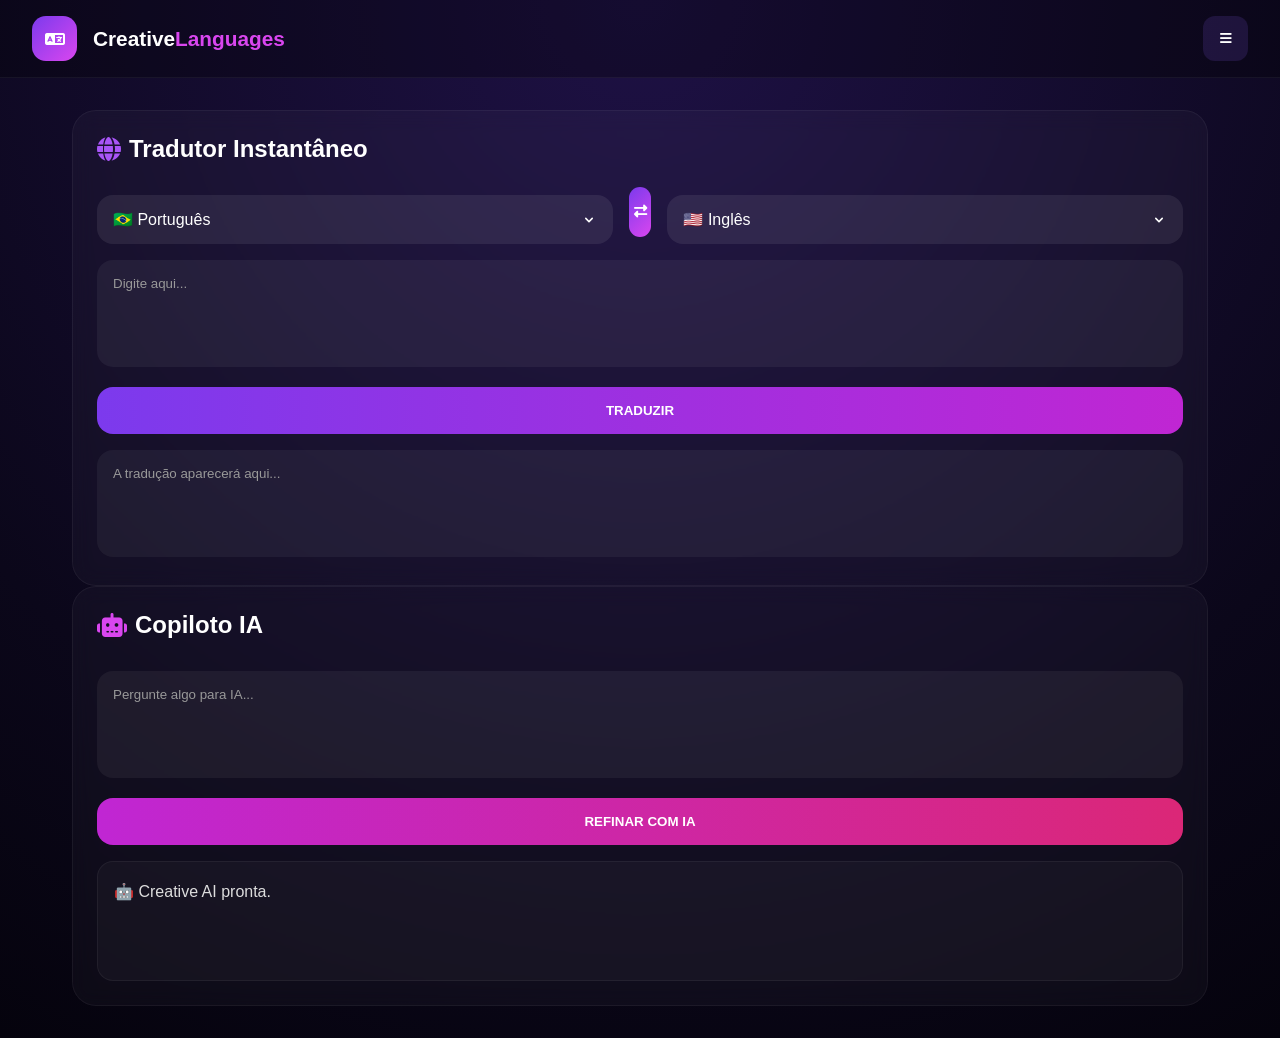
<file: index.html>
<!DOCTYPE html>
<html lang="pt-BR">
<head>
  <meta charset="UTF-8">
  <meta name="viewport" content="width=device-width, initial-scale=1.0">
  <title>Creative Languages</title>
  <link rel="stylesheet" href="https://cdnjs.cloudflare.com/ajax/libs/font-awesome/6.5.1/css/all.min.css">
  <link rel="stylesheet" href="style.css">
</head>
<body>

  <!-- NAVBAR -->
  <nav class="navbar">
    <div onclick="showTab('home')" class="logo-container">
      <div class="logo-icon"><i class="fas fa-language"></i></div>
      <span class="logo-text">Creative<span>Languages</span></span>
    </div>
    <button onclick="toggleMenu()" class="menu-toggle"><i class="fas fa-bars"></i></button>

    <div id="sideMenu" class="side-menu">
      <button onclick="toggleMenu()" class="close-menu"><i class="fas fa-times"></i></button>
      <button onclick="showTab('home')" class="menu-btn"><i class="fas fa-home"></i> Início</button>
      <button onclick="showTab('perfil')" class="menu-btn"><i class="fas fa-user"></i> Perfil</button>
      <button onclick="showTab('comunidade')" class="menu-btn"><i class="fas fa-users"></i> Comunidade</button>
      <button onclick="showTab('atividades')" class="menu-btn"><i class="fas fa-tasks"></i> Atividades</button>
      <button onclick="showTab('voz'); iniciarDetectarVoz();" class="menu-btn"><i class="fas fa-microphone"></i> Detectar Voz</button>
    </div>
  </nav>

  <div id="menuOverlay" onclick="toggleMenu()" class="overlay"></div>

  <main class="container">

    <!-- HOME -->
    <div id="tab-home" class="tab-content active-grid grid-layout">
      <!-- TRADUTOR -->
      <div class="glass-card">
        <h2 class="card-title"><i class="fas fa-globe purple-icon"></i> Tradutor Instantâneo</h2>
        <div class="lang-selector-group">
          <select id="fromLang">
            <option value="pt">🇧🇷 Português</option>
            <option value="en">🇺🇸 Inglês</option>
            <option value="es">🇪🇸 Espanhol</option>
            <option value="fr">🇫🇷 Francês</option>
          </select>
          <button onclick="swapLanguages()" class="swap-btn"><i class="fas fa-exchange-alt"></i></button>
          <select id="toLang">
            <option value="en">🇺🇸 Inglês</option>
            <option value="pt">🇧🇷 Português</option>
            <option value="es">🇪🇸 Espanhol</option>
            <option value="fr">🇫🇷 Francês</option>
          </select>
        </div>
        <textarea id="inputText" rows="5" placeholder="Digite aqui..."></textarea>
        <button onclick="traduzir()" class="btn-primary btn-purple">TRADUZIR</button>
        <textarea id="outputText" rows="5" readonly class="output-box" placeholder="A tradução aparecerá aqui..."></textarea>
      </div>

      <!-- IA -->
      <div class="glass-card">
        <h2 class="card-title"><i class="fas fa-robot fuchsia-icon"></i> Copiloto IA</h2>
        <textarea id="iaInput" rows="5" placeholder="Pergunte algo para IA..."></textarea>
        <button onclick="chamarIA()" class="btn-primary btn-fuchsia">REFINAR COM IA</button>
        <div id="iaResponse" class="ia-response-box">🤖 Creative AI pronta.</div>
      </div>
    </div>

    <!-- COMUNIDADE -->
    <div id="tab-comunidade" class="tab-content">
      <div class="glass-card">
        <h2><i class="fas fa-users"></i> Comunidade</h2>
        <div class="post-form">
          <textarea id="postText" placeholder="O que você quer compartilhar hoje?"></textarea>
          <input type="file" id="postImageInput" accept="image/*" style="margin:10px 0;">
          <button onclick="criarPost()" class="btn-primary btn-purple">Publicar</button>
        </div>
      </div>
      <div id="feed" class="feed"></div>
    </div>

    <!-- ATIVIDADES -->
    <div id="tab-atividades" class="tab-content">
      <div class="glass-card">
        <h2><i class="fas fa-tasks"></i> Atividades</h2>
        <div id="atividades-grid" class="language-grid"></div>
      </div>

      <!-- Quiz Container -->
      <div id="quiz-container" class="glass-card" style="display:none;">
        <h3 id="quiz-title"></h3>
        <p id="quiz-question" style="font-size:1.2rem; margin:20px 0;"></p>
        <div id="quiz-options"></div>
        <button id="next-btn" onclick="nextQuestion()" style="display:none; margin-top:15px;">Próxima Pergunta</button>
      </div>
    </div>

    <!-- PERFIL -->
    <div id="tab-perfil" class="tab-content">
      <div class="glass-card profile-card">
        <div class="profile-header">
          <div class="profile-avatar"><i class="fas fa-user"></i></div>
          <div>
            <h2>Vini</h2>
            <p>@creativeuser</p>
          </div>
        </div>
        <div class="profile-stats">
          <div class="stat-box"><h3>245</h3><span>Traduções</span></div>
          <div class="stat-box"><h3>12</h3><span>Dias Seguidos</span></div>
          <div class="stat-box"><h3>EN</h3><span>Idioma Principal</span></div>
        </div>
        <div class="profile-section">
          <h3>Idiomas em progresso</h3>
          <div class="progress-item"><span>🇺🇸 Inglês</span><div class="progress-bar"><div class="progress-fill" style="width:72%"></div></div></div>
          <div class="progress-item"><span>🇪🇸 Espanhol</span><div class="progress-bar"><div class="progress-fill" style="width:35%"></div></div></div>
        </div>
      </div>
    </div>

    <!-- DEV -->
    <div id="tab-dev" class="tab-content dev-screen glass-card">
      <div class="dev-icon-box"><i class="fas fa-screwdriver-wrench"></i></div>
      <h2>Ainda em desenvolvimento</h2>
      <p>Essa área ainda está sendo criada.</p>
      <button onclick="showTab('home')" class="btn-back">Voltar</button>
    </div>

  </main>

  <script src="script.js"></script>
</body>
</html>
</file>
<file: style.css>
*{
  margin:0;
  padding:0;
  box-sizing:border-box;
  font-family:Arial;
}

body{
  background: radial-gradient(circle at top, #1e1145 0%, #0b071a 70%, #05030d 100%);
  min-height:100vh;
  color:white;
}

.navbar{
  display:flex;
  justify-content:space-between;
  align-items:center;
  padding:1rem 2rem;
  background: rgba(0,0,0,0.3);
  border-bottom: 1px solid rgba(255,255,255,0.05);
}

.logo-container{
  display:flex;
  align-items:center;
  gap:1rem;
  cursor:pointer;
}

.logo-icon{
  width:45px;
  height:45px;
  border-radius:14px;
  background: linear-gradient(135deg, #7c3aed, #d946ef);
  display:flex;
  align-items:center;
  justify-content:center;
}

.logo-text{
  font-size:1.3rem;
  font-weight:bold;
}

.logo-text span{
  color:#d946ef;
}

.menu-toggle{
  width:45px;
  height:45px;
  border:none;
  border-radius:12px;
  background: rgba(139,92,246,0.15);
  color:white;
  cursor:pointer;
}

.side-menu{
  position:fixed;
  top:0;
  right:-300px;
  width:260px;
  height:100%;
  background:#090615;
  padding:2rem;
  transition:0.3s;
  z-index:999;
  display:flex;
  flex-direction:column;
  gap:1rem;
}

.side-menu.active{
  right:0;
}

.close-menu{
  align-self:flex-end;
  background:none;
  border:none;
  color:white;
  font-size:1.2rem;
  cursor:pointer;
}

.menu-btn{
  padding:1rem;
  border:none;
  border-radius:12px;
  background: rgba(255,255,255,0.03);
  color:white;
  cursor:pointer;
  text-align:left;
}

.menu-btn:hover{
  background: rgba(139,92,246,0.2);
}

.overlay{
  position:fixed;
  inset:0;
  background: rgba(0,0,0,0.6);
  display:none;
  z-index:500;
}

.overlay.active{
  display:block;
}

.container{
  max-width:1200px;
  margin:auto;
  padding:2rem;
}

.grid-layout{
  display:grid;
  grid-template-columns:1fr;
  gap:1.5rem;
}

@media(min-width:900px){
  .grid-layout{
    grid-template-columns:2fr 1fr;
  }
}

.glass-card{
  background: rgba(255,255,255,0.03);
  border: 1px solid rgba(255,255,255,0.05);
  border-radius:24px;
  padding:1.5rem;
  backdrop-filter:blur(10px);
}

.card-title{
  margin-bottom:1rem;
  display:flex;
  align-items:center;
  gap:0.5rem;
}

.purple-icon{ color:#a855f7; }
.fuchsia-icon{ color:#d946ef; }

/* ==================== SELECT ESCURO ==================== */
select{
  width:100%;
  padding:1rem;
  margin-top:1rem;
  border:none;
  border-radius:16px;
  background: rgba(255,255,255,0.08);
  color:white;
  font-size:1rem;
  cursor:pointer;
  appearance: none;
  background-image: url('data:image/svg+xml;utf8,<svg xmlns=%27http://www.w3.org/2000/svg%27 fill=%27white%27 viewBox=%270 0 20 20%27><path d=%27M5.293 7.293a1 1 0 011.414 0L10 10.586l3.293-3.293a1 1 0 111.414 1.414l-4 4a1 1 0 01-1.414 0l-4-4a1 1 0 010-1.414z%27/></svg>');
  background-position: right 1rem center;
  background-repeat: no-repeat;
  background-size: 1em;
}

select option {
  background: #1a1238;
  color: white;
  padding: 12px;
}

/* ==================== TEXTAREA E OUTROS ==================== */
textarea{
  width:100%;
  padding:1rem;
  margin-top:1rem;
  border:none;
  border-radius:16px;
  background: rgba(255,255,255,0.05);
  color:white;
  resize:none;
}

textarea::placeholder{
  color:#999;
}

.lang-selector-group{
  display:flex;
  gap:1rem;
  align-items:center;
}

.swap-btn{
  width:50px;
  height:50px;
  border:none;
  border-radius:16px;
  background: linear-gradient(135deg, #7c3aed, #d946ef);
  color:white;
  cursor:pointer;
}

.btn-primary{
  width:100%;
  padding:1rem;
  margin-top:1rem;
  border:none;
  border-radius:16px;
  color:white;
  font-weight:bold;
  cursor:pointer;
  transition: all 0.2s;
}

.btn-purple{
  background: linear-gradient(90deg, #7c3aed, #c026d3);
}

.btn-fuchsia{
  background: linear-gradient(90deg, #c026d3, #db2777);
}

.output-box{
  margin-top:1rem;
}

.ia-response-box{
  margin-top:1rem;
  min-height:120px;
  padding:1rem;
  border-radius:16px;
  background: rgba(255,255,255,0.03);
  color:#ddd;
  line-height:1.7;
  overflow-y:auto;
  max-height:300px;
  white-space:pre-wrap;
  border: 1px solid rgba(255,255,255,0.05);
}

/* COMUNIDADE */
.post-form textarea, .post-form input[type="file"] {
  width:100%;
  padding:1rem;
  margin-bottom:0.8rem;
  border-radius:16px;
  background: rgba(255,255,255,0.05);
  border:none;
  color:white;
}

.feed {
  display: flex;
  flex-direction: column;
  gap: 1rem;
}

.post {
  margin-bottom: 1rem;
}

/* ATIVIDADES */
.language-grid {
  display: grid;
  grid-template-columns: repeat(auto-fit, minmax(280px, 1fr));
  gap: 1.5rem;
}

.activity-card {
  text-align: center;
  transition: transform 0.2s;
}

.activity-card:hover {
  transform: translateY(-5px);
}

/* QUIZ - TEMA ESCURO */
#quiz-container {
  background: rgba(255,255,255,0.03);
  border: 1px solid rgba(255,255,255,0.08);
}

#quiz-question {
  color: #ddd;
  font-size: 1.25rem;
  line-height: 1.4;
  margin: 20px 0;
}

#quiz-options button {
  background: rgba(255,255,255,0.08);
  color: white;
  border: 1px solid rgba(255,255,255,0.1);
  padding: 16px 20px;
  font-size: 1.1rem;
  border-radius: 16px;
  transition: all 0.2s;
  margin: 10px 0;
  width: 100%;
  text-align: left;
}

#quiz-options button:hover {
  background: rgba(255,255,255,0.15);
  transform: translateX(8px);
}

#quiz-options button:disabled {
  cursor: not-allowed;
}

#quiz-options button[style*="22c55e"] {
  background: #22c55e !important;
  color: black;
  font-weight: bold;
}

#quiz-options button[style*="ef4444"] {
  background: #ef4444 !important;
  color: white;
}

#next-btn {
  background: linear-gradient(90deg, #7c3aed, #d946ef);
  color: white;
  padding: 14px 24px;
  border-radius: 16px;
  border: none;
  font-weight: bold;
  cursor: pointer;
  width: 100%;
  margin-top: 15px;
}

/* DEV E PERFIL */
.dev-screen{
  max-width:500px;
  margin:auto;
  text-align:center;
  display:none;
}

.dev-icon-box{
  width:80px;
  height:80px;
  border-radius:50%;
  margin:auto;
  background: rgba(139,92,246,0.1);
  display:flex;
  align-items:center;
  justify-content:center;
  font-size:2rem;
  color:#a855f7;
}

.btn-back{
  margin-top:1rem;
  padding:1rem 2rem;
  border:none;
  border-radius:16px;
  background: rgba(255,255,255,0.05);
  color:white;
  cursor:pointer;
}

.profile-card{ max-width:900px; margin:auto; }
.profile-header{ display:flex; align-items:center; gap:1rem; margin-bottom:2rem; }
.profile-avatar{
  width:90px; height:90px; border-radius:50%;
  background: linear-gradient(135deg, #7c3aed, #d946ef);
  display:flex; align-items:center; justify-content:center; font-size:2rem;
}
.profile-stats{
  display:grid;
  grid-template-columns: repeat(auto-fit, minmax(150px,1fr));
  gap:1rem;
  margin-bottom:2rem;
}
.stat-box{
  background: rgba(255,255,255,0.03);
  padding:1rem;
  border-radius:16px;
  text-align:center;
}
.stat-box h3{ color:#d946ef; }
.profile-section{ margin-top:2rem; }
.progress-item{ margin-top:1rem; }
.progress-bar{
  width:100%; height:12px; border-radius:999px;
  background: rgba(255,255,255,0.05); overflow:hidden; margin-top:0.5rem;
}
.progress-fill{
  height:100%;
  background: linear-gradient(90deg, #7c3aed, #d946ef);
}

.tab-content{
  display:none;
}

.active-grid, .active-flex {
  display: block !important;
}
</file>
